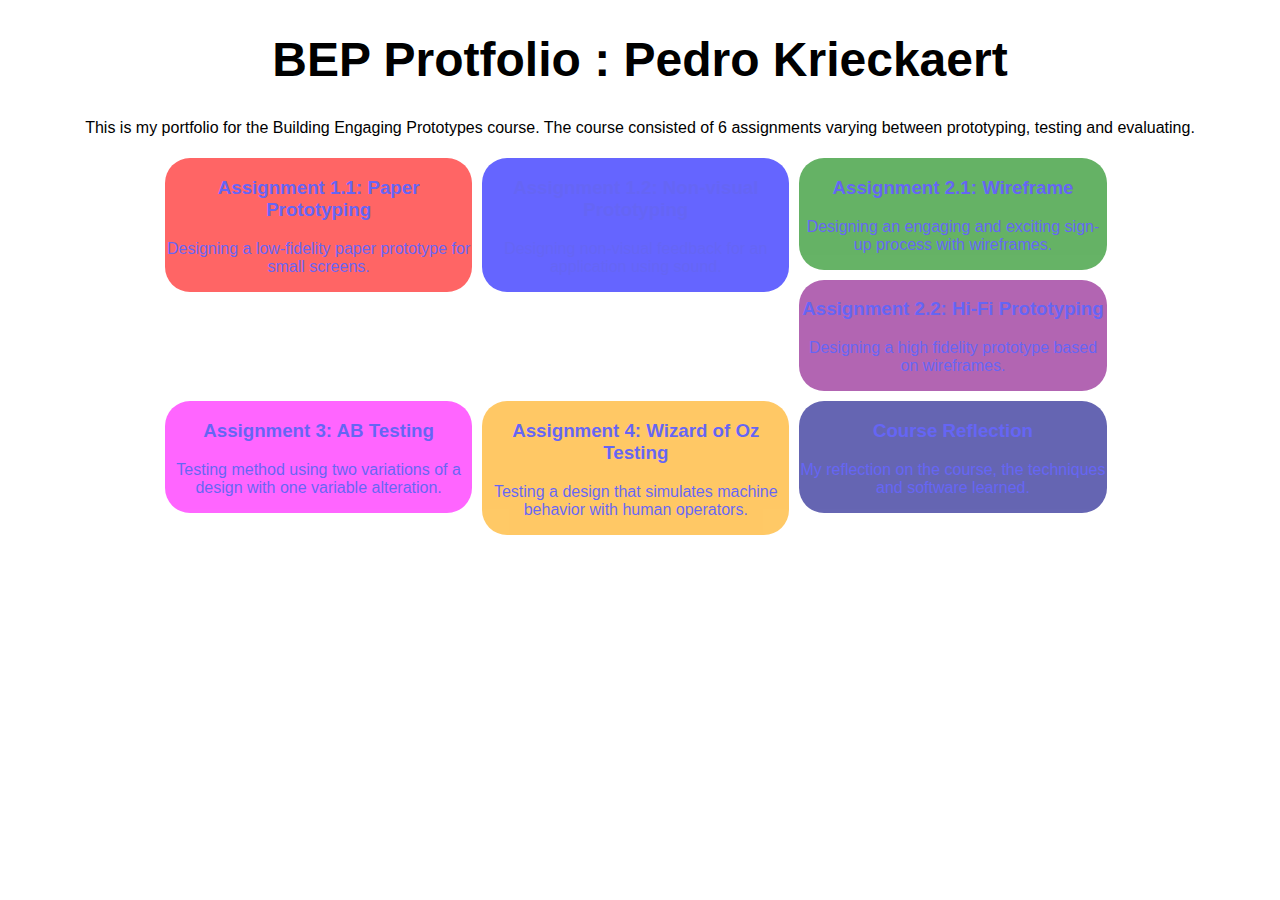
<file: index.html>
<!DOCTYPE html>
<html lang="en">
<head>
    <meta charset="UTF-8">
    <meta name="viewport" content="width=device-width, initial-scale=1.0">
    <link rel="stylesheet" type = "text/css" href = "CSS/styles.css">
    <title>BEP Portfolio : Pedro Krieckaert</title>
</head>
<body>
    <h1 class = "title">BEP Protfolio : Pedro Krieckaert</h1>
    <p class = "subtitle">This is my portfolio for the Building Engaging Prototypes course. The course consisted of 6 assignments varying between prototyping, testing and evaluating.</p>

    <ul class = "portfolioList">
        <a href="HTML/assignment_1_1.html" target="blank"><li style="background-color: red;">
            <h3>Assignment 1.1: Paper Prototyping</h3>
            <p>Designing a low-fidelity paper prototype for small screens.</p>
        </li></a>
        <a href="HTML/assignment_1_2.html"><li style="background-color: blue;">
            <h3>Assignment 1.2: Non-visual Prototyping</h3>
            <p>Designing non-visual feedback for an application using sound.</p>
        </li></a>
        <a href="HTML/assignment_2_1.html"><li style="background-color: green;">
            <h3>Assignment 2.1: Wireframe</h3>
            <p>Designing an engaging and exciting sign-up process with wireframes.</p>
        </li></a>
        <a href="HTML/assignment_2_2.html"><li style="background-color: purple;">
            <h3>Assignment 2.2: Hi-Fi Prototyping</h3>
            <p>Designing a high fidelity prototype based on wireframes.</p>
        </li></a>
        <a href="HTML/assignment_3.html"><li style="background-color: magenta;">
            <h3>Assignment 3: AB Testing</h3>
            <p>Testing method using two variations of a design with one variable alteration.</p>
        </li></a>
        <a href="HTML/assignment_4.html"><li style="background-color: orange;">
            <h3>Assignment 4: Wizard of Oz Testing</h3>
            <p>Testing a design that simulates machine behavior with human operators.</p>
        </li></a>
        </li></a>
        <a href="HTML/reflection.html"><li style="background-color: navy;">
            <h3>Course Reflection</h3>
            <p>My reflection on the course, the techniques and software learned.</p>
        </li></a>
    </ul>

</body>
</html>
</file>
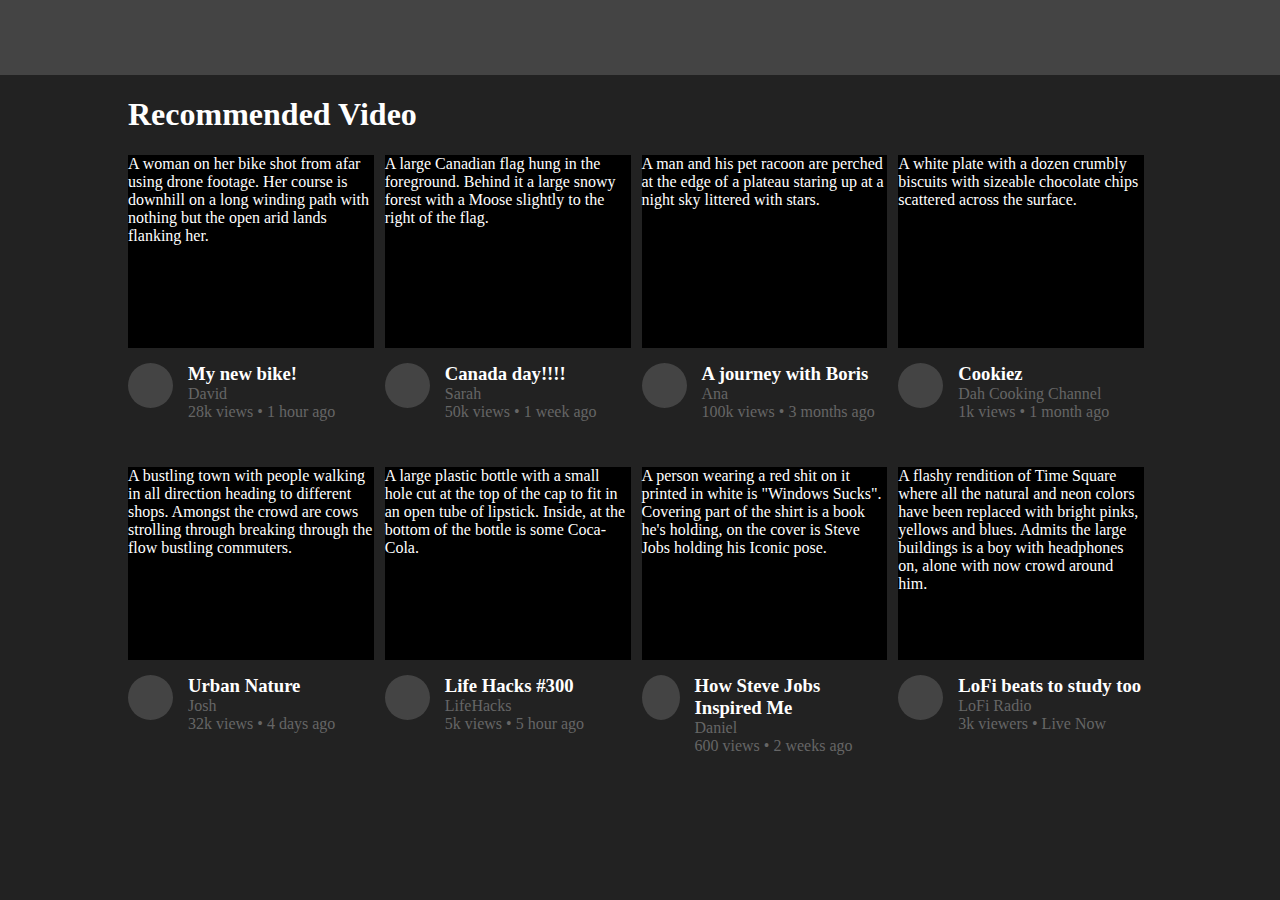
<file: Assignment 3 AB Testing/test_b.html>
<head>
    <title>AB Test: Variant B</title>
    <link rel = "stylesheet" type = "text/css" href = "css/style.css"> 
</head>

<body>
    <nav></nav>
    <section>
        <h1>Recommended Video</h1>
        <div class = "tile image">
            <div class = "img">A woman on her bike shot from afar using drone footage. Her course is downhill on a long winding path with nothing but the open arid lands flanking her. </div>
            <div class = "container">
                <div class = "logo"></div>
                <ul>
                    <li><h3 class = "title">My new bike!</h3></li>
                    <li><span class = "subText">David</span></li>
                    <li><span class = subText>28k views &bull; 1 hour ago</span></li>
                </ul>
            </div>
        </div>

        <div class = "tile image">
            <div class = "img">A large Canadian flag hung in the foreground. Behind it a large snowy forest with a Moose slightly to the right of the flag.</div>
            <div class = "container">
                <div class = "logo"></div>
                <ul>
                    <li><h3 class = "title">Canada day!!!!</h3></li>
                    <li><span class = "subText">Sarah</span></li>
                    <li><span class = subText>50k views &bull; 1 week ago</span></li>
                </ul>
            </div>
        </div>

        <div class = "tile image">
            <div class = "img">A man and his pet racoon are perched at the edge of a plateau staring up at a night sky littered with stars.</div>
            <div class = "container">
                <div class = "logo"></div>
                <ul>
                    <li><h3 class = "title">A journey with Boris</h3></li>
                    <li><span class = "subText">Ana</span></li>
                    <li><span class = subText>100k views &bull; 3 months ago</span></li>
                </ul>
            </div>
        </div>

        <div class = "tile image">
            <div class = "img">A white plate with a dozen crumbly biscuits with sizeable chocolate chips scattered across the surface.</div>
            <div class = "container">
                <div class = "logo"></div>
                <ul>
                    <li><h3 class = "title">Cookiez</h3></li>
                    <li><span class = "subText">Dah Cooking Channel</span></li>
                    <li><span class = subText>1k views &bull; 1 month ago</span></li>
                </ul>
            </div>
        </div>

        <div class = "tile image">
            <div class = "img">A bustling town with people walking in all direction heading to different shops. Amongst the crowd are cows strolling through breaking through the flow bustling commuters.</div>
            <div class = "container">
                <div class = "logo"></div>
                <ul>
                    <li><h3 class = "title">Urban Nature</h3></li>
                    <li><span class = "subText">Josh</span></li>
                    <li><span class = subText>32k views &bull; 4 days ago</span></li>
                </ul>
            </div>
        </div>

        <div class = "tile image">
            <div class = "img">A large plastic bottle with a small hole cut at the top of the cap to fit in an open tube of lipstick. Inside, at the bottom of the bottle is some Coca-Cola.</div>
            <div class = "container">
                <div class = "logo"></div>
                <ul>
                    <li><h3 class = "title">Life Hacks #300</h3></li>
                    <li><span class = "subText">LifeHacks</span></li>
                    <li><span class = subText>5k views &bull; 5 hour ago</span></li>
                </ul>
            </div>
        </div>

        <div class = "tile image">
            <div class = "img">A person wearing a red shit on it printed in white is "Windows Sucks". Covering part of the shirt is a book he's holding, on the cover is Steve Jobs holding his Iconic pose.</div>
            <div class = "container">
                <div class = "logo"></div>
                <ul>
                    <li><h3 class = "title">How Steve Jobs Inspired Me</h3></li>
                    <li><span class = "subText">Daniel</span></li>
                    <li><span class = subText>600 views &bull; 2 weeks ago</span></li>
                </ul>
            </div>
        </div>

        <div class = "tile image">
            <div class = "img">A flashy rendition of Time Square where all the natural and neon colors have been replaced with bright pinks, yellows and blues. Admits the large buildings is a boy with headphones on, alone with now crowd around him.</div>
            <div class = "container">
                <div class = "logo"></div>
                <ul>
                    <li><h3 class = "title">LoFi beats to study too</h3></li>
                    <li><span class = "subText">LoFi Radio</span></li>
                    <li><span class = subText>3k viewers &bull; Live Now</span></li>
                </ul>
            </div>
        </div>
    </section>
</body>
</file>
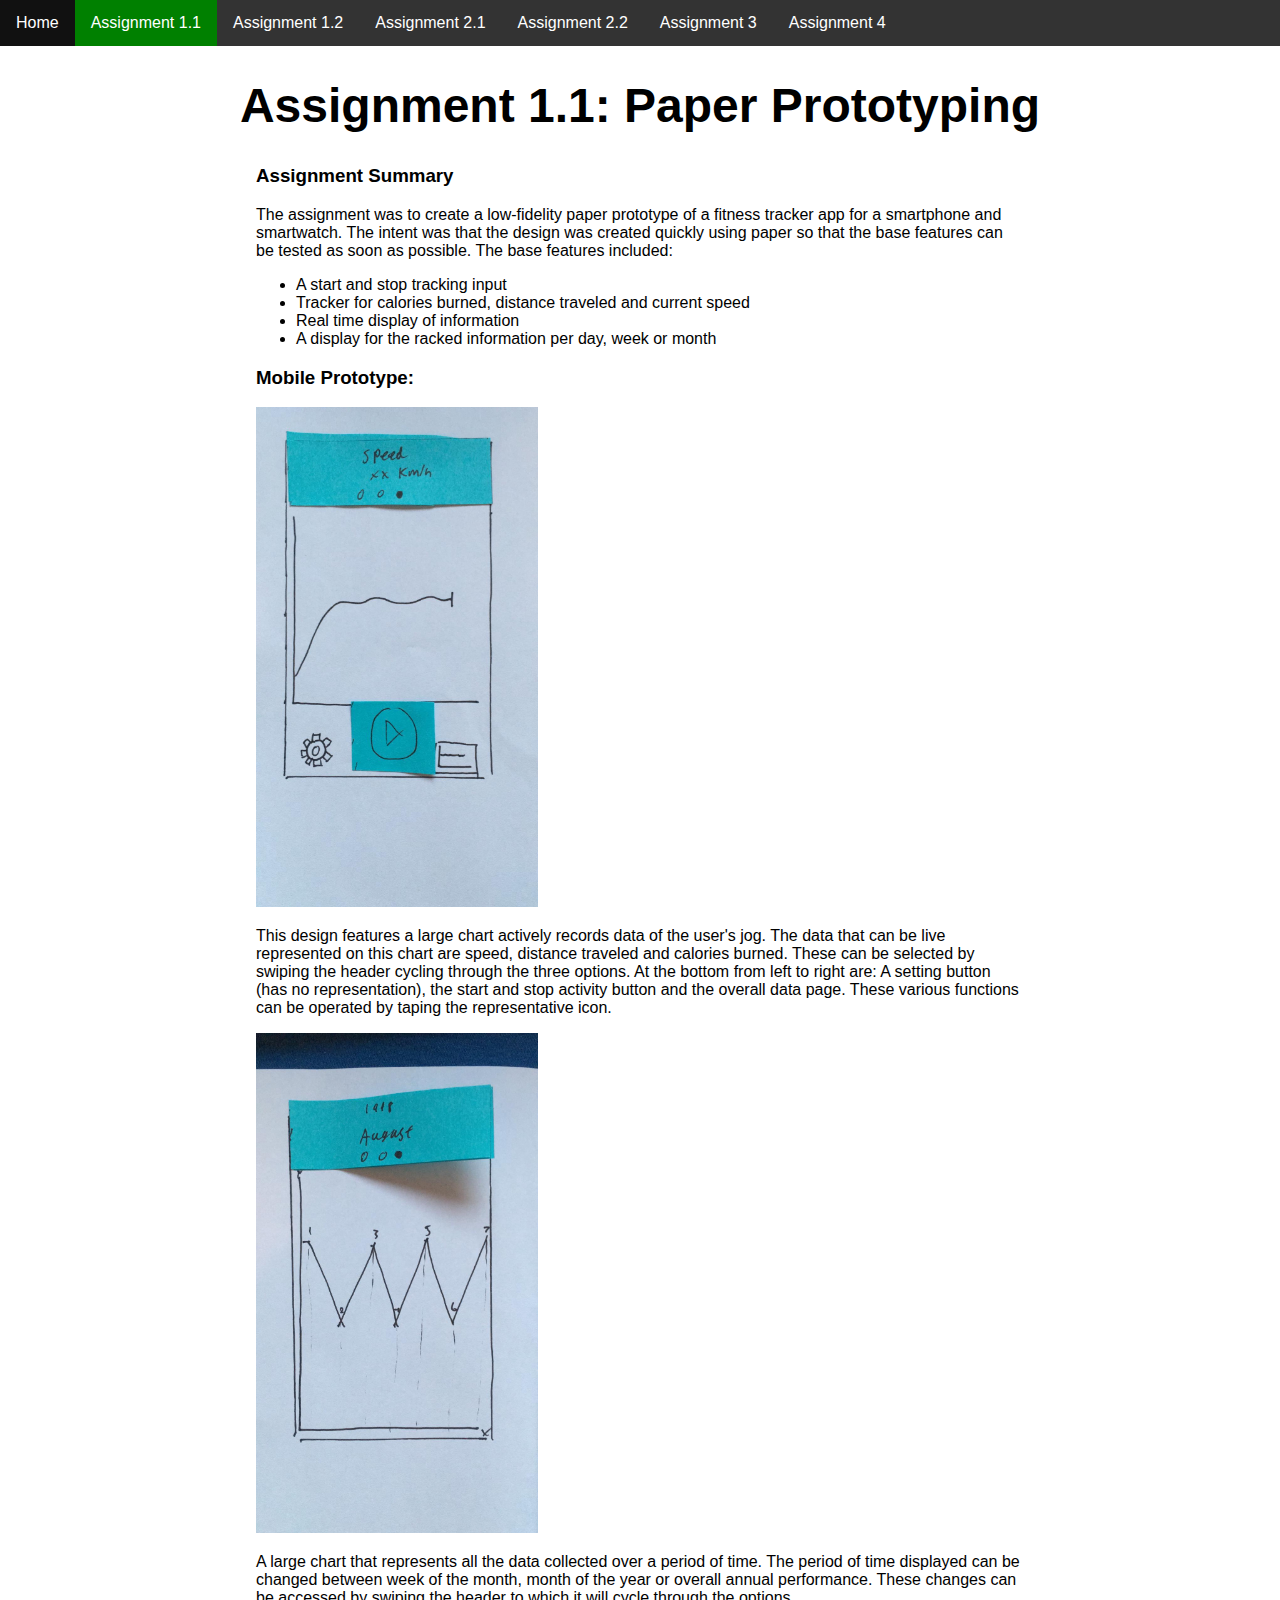
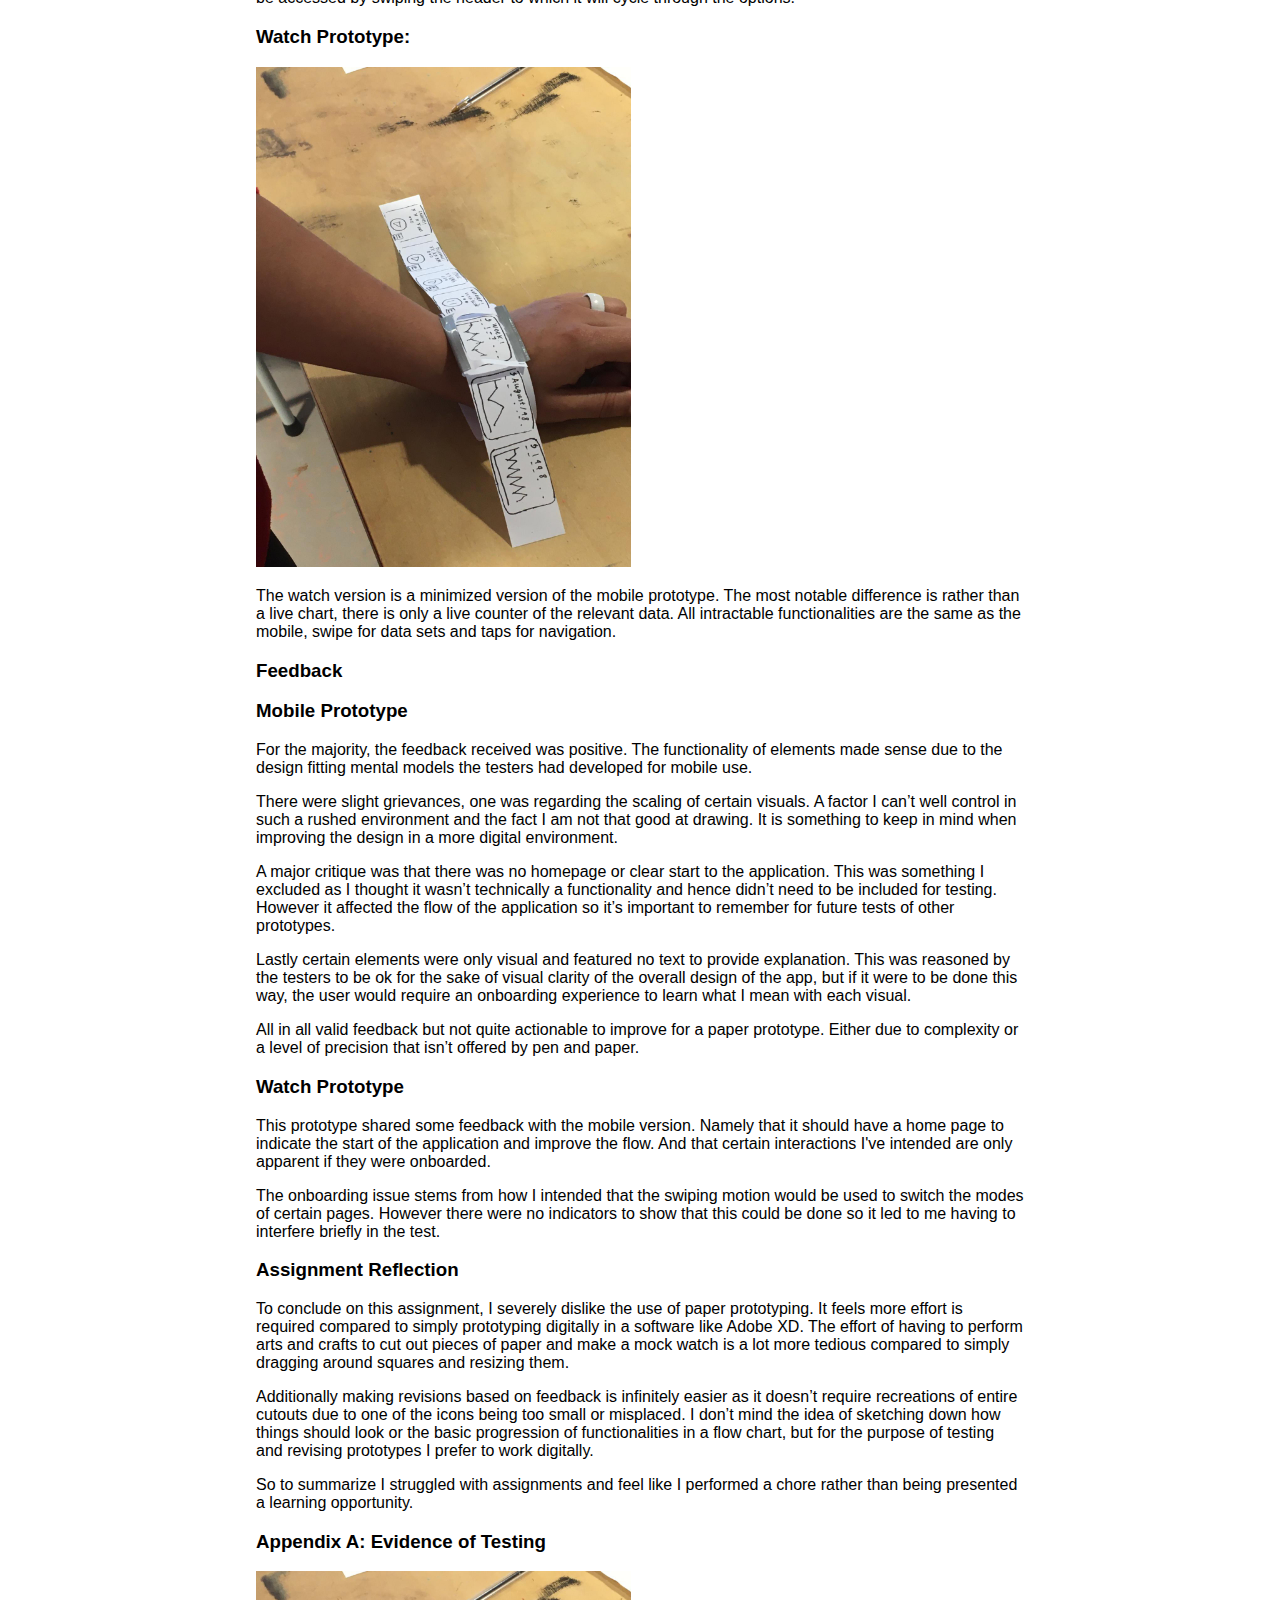
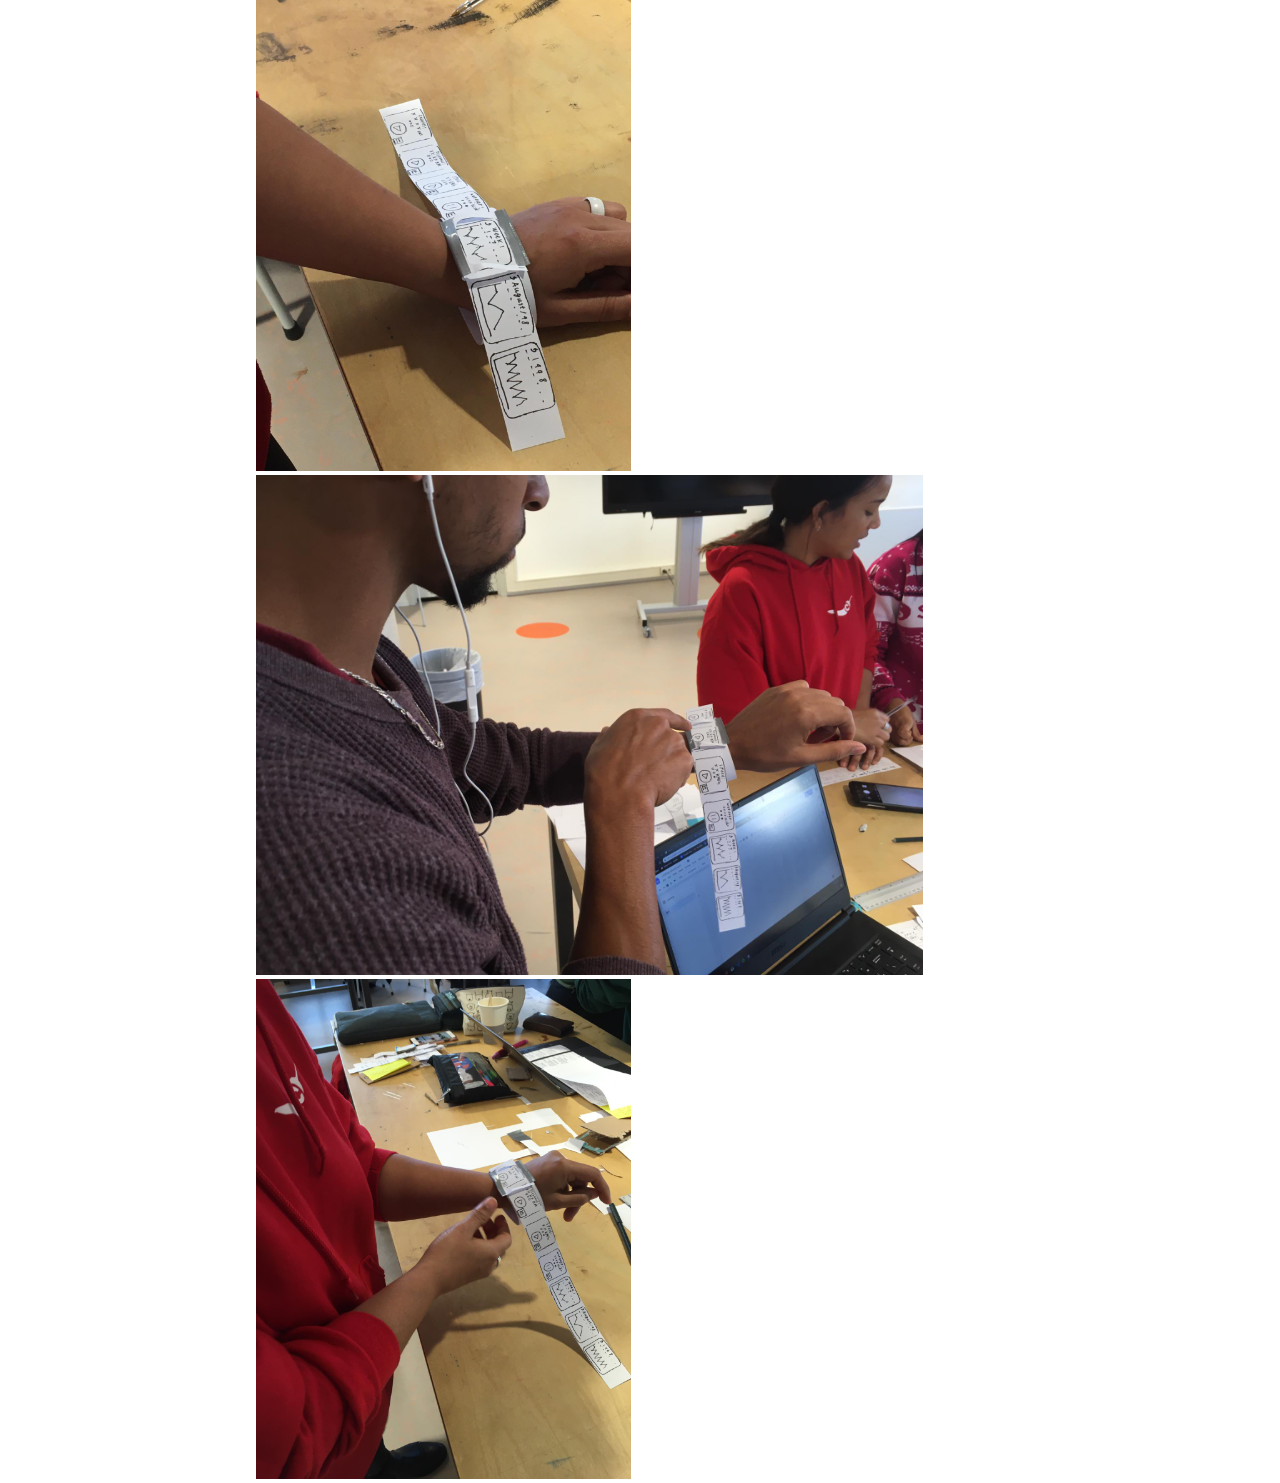
<file: HTML/assignment_1_1.html>
<!DOCTYPE html>
<html lang="en">
<head>
    <meta charset="UTF-8">
    <meta name="viewport" content="width=device-width, initial-scale=1.0">
    <link rel="stylesheet" type = "text/css" href = "../CSS/styles.css">
    <title>BEP Portfolio: Paper Prototyping</title>
</head>
<body>
    <nav>
        <ul>
            <li><a href="../index.html">Home</a></li>
            <li><a class = "active">Assignment 1.1</a></li>
            <li><a href = "assignment_1_2.html">Assignment 1.2</a></li>
            <li><a href = "assignment_2_1.html">Assignment 2.1</a></li>
            <li><a href = "assignment_2_2.html">Assignment 2.2</a></li>
            <li><a href = "assignment_3.html">Assignment 3</a></li>
            <li><a href = "assignment_4.html">Assignment 4</a></li>
        </ul>
    </nav>
    <h1 class = "title">Assignment 1.1: Paper Prototyping</h1>

    <section class = "content">
        <h3>Assignment Summary</h3>
        <p>
            The assignment was to create a low-fidelity paper prototype of a fitness tracker app for a smartphone and smartwatch. 
            The intent was that the design was created quickly using paper so that the base features can be tested as soon as possible. 
            The base features included:
        </p>
        <ul>
            <li>A start and stop tracking input</li>
            <li>Tracker for calories burned, distance traveled and current speed</li>
            <li>Real time display of information</li>
            <li>A display for the racked information per day, week or month</li>
        </ul>
        

        <h3>Mobile Prototype:</h3>
        <img src ="../Assignment 1 Paper Proto/Mobile_1.jpeg">
        <p>
            This design features a large chart actively records data of the user's jog. 
            The data that can be live represented on this chart are speed, distance traveled and calories burned.
            These can be selected by swiping the header cycling through the three options.
            At the bottom from left to right are: A setting button (has no representation), the start and stop activity button and the overall data page.
            These various functions can be operated by taping the representative icon.
        </p>
        <img src = "../Assignment 1 Paper Proto/Mobile_2.jpeg">
        <p>
            A large chart that represents all the data collected over a period of time.
            The period of time displayed can be changed between week of the month, month of the year or overall annual performance.
            These changes can be accessed by swiping the header to which it will cycle through the options.
        </p>
        <h3>Watch Prototype:</h3>
        <img src="../Assignment 1 Paper Proto/Watch_1.jpeg">
        <p>
            The watch version is a minimized version of the mobile prototype.
            The most notable difference is rather than a live chart, there is only a live counter of the relevant data.
            All intractable functionalities are the same as the mobile, swipe for data sets and taps for navigation.
        </p>

        <h3>Feedback</h3>
        
        <h3>Mobile Prototype</h3>
        <p>For the majority, the feedback received was positive. The functionality of elements made sense due to the design fitting mental models the testers had developed for mobile use.</p>
        <p>There were slight grievances, one was regarding the scaling of certain visuals. A factor I can’t well control in such a rushed environment and the fact I am not that good at drawing. It is something to keep in mind when improving the design in a more digital environment.</p>
        <p>A major critique was that there was no homepage or clear start to the application. This was something I excluded as I thought it wasn’t technically a functionality and hence didn’t need to be included for testing. However it affected the flow of the application so it’s important to remember for future tests of other prototypes.</p>
        <p>Lastly certain elements were only visual and featured no text to provide explanation. This was reasoned by the testers to be ok for the sake of visual clarity of the overall design of the app, but if it were to be done this way, the user would require an onboarding experience to learn what I mean with each visual.</p>
        <p>All in all valid feedback but not quite actionable to improve for a paper prototype. Either due to complexity or a level of precision that isn’t offered by pen and paper.</p>

        <h3>Watch Prototype</h3>
        <p>This prototype shared some feedback with the mobile version. Namely that it should have a home page to indicate the start of the application and improve the flow. And that certain interactions I've intended are only apparent if they were onboarded.</p>
        <p>The onboarding issue stems from how I intended that the swiping motion would be used to switch the modes of certain pages. However there were no indicators to show that this could be done so it led to me having to interfere briefly in the test.</p>

        <h3>Assignment Reflection</h3>
        <p>To conclude on this assignment, I severely dislike the use of paper prototyping. It feels more effort is required compared to simply prototyping digitally in a software like Adobe XD. The effort of having to perform arts and crafts to cut out pieces of paper and make a mock watch is a lot more tedious compared to simply dragging around squares and resizing them.</p>
        <p>Additionally making revisions based on feedback is infinitely easier as it doesn’t require recreations of entire cutouts due to one of the icons being too small or misplaced. I don’t mind the idea of sketching down how things should look or the basic progression of functionalities in a flow chart, but for the purpose of testing and revising prototypes I prefer to work digitally.</p>
        <p>So to summarize I struggled with assignments and feel like I performed a chore rather than being presented a learning opportunity.</p>

        <h3>Appendix A: Evidence of Testing</h3>
        <img src = "../Assignment 1 Paper Proto/Watch_1.jpeg">
        <img src = "../Assignment 1 Paper Proto/Watch_2.jpeg">
        <img src = "../Assignment 1 Paper Proto/Watch_3.jpeg">
    </section>
    
</body>
</html>
</file>
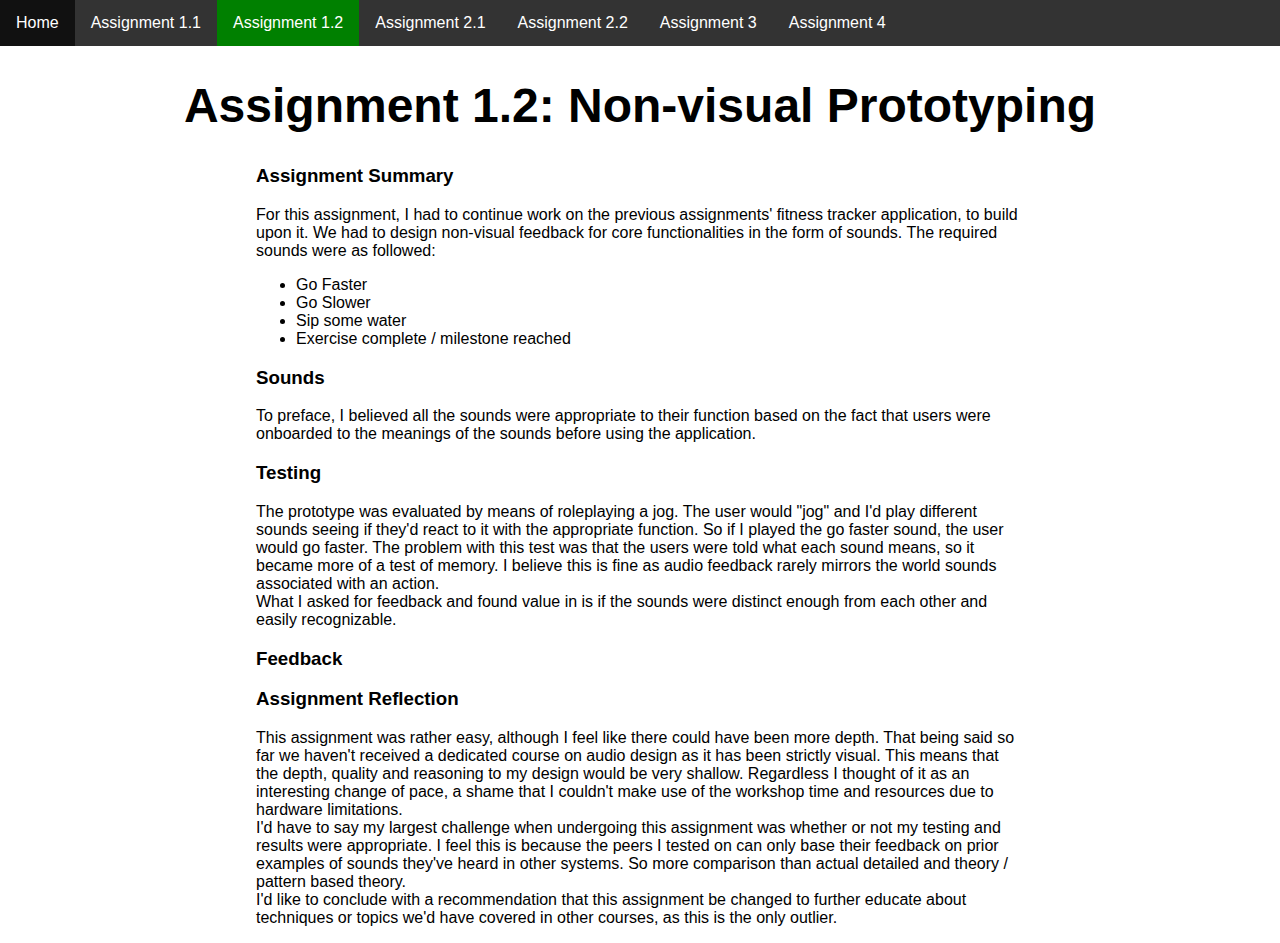
<file: HTML/assignment_1_2.html>
<!DOCTYPE html>
<html lang="en">
<head>
    <meta charset="UTF-8">
    <meta name="viewport" content="width=device-width, initial-scale=1.0">
    <link rel="stylesheet" type = "text/css" href = "../CSS/styles.css">
    <title>BEP Portfolio: Non-visual Prototype</title>
</head>
<body>
    <nav>
        <ul>
            <li><a href="../index.html">Home</a></li>
            <li><a href = "assignment_1_1.html">Assignment 1.1</a></li>
            <li><a class = "active">Assignment 1.2</a></li>
            <li><a href = "assignment_2_1.html">Assignment 2.1</a></li>
            <li><a href = "assignment_2_2.html">Assignment 2.2</a></li>
            <li><a href = "assignment_3.html">Assignment 3</a></li>
            <li><a href = "assignment_4.html">Assignment 4</a></li>
        </ul>
    </nav>
    <h1 class = "title">Assignment 1.2: Non-visual Prototyping</h1>

    <section class = "content">
        <h3>Assignment Summary</h3>
        <p>
            For this assignment, I had to continue work on the previous assignments' fitness tracker application, to build upon it.
            We had to design non-visual feedback for core functionalities in the form of sounds.
            The required sounds were as followed:
        </p>
        <ul>
            <li>Go Faster</li>
            <li>Go Slower</li>
            <li>Sip some water</li>
            <li>Exercise complete / milestone reached</li>
        </ul>
        
        <h3>Sounds</h3>
        <p>To preface, I believed all the sounds were appropriate to their function based on the fact that users were onboarded to the meanings of the sounds before using the application.</p>
        
        <h3>Testing</h3>
        <p>
            The prototype was evaluated by means of roleplaying a jog. The user would "jog" and I'd play different sounds seeing if they'd react to it with the appropriate function.
            So if I played the go faster sound, the user would go faster. The problem with this test was that the users were told what each sound means, so it became more of a test of memory.
            I believe this is fine as audio feedback rarely mirrors the world sounds associated with an action.
            <br>
            What I asked for feedback and found value in is if the sounds were distinct enough from each other and easily recognizable.
        </p>

        <h3>Feedback</h3>
        <p></p>

        <h3>Assignment Reflection</h3>
        <p>
            This assignment was rather easy, although I feel like there could have been more depth.
            That being said so far we haven't received a dedicated course on audio design as it has been strictly visual.
            This means that the depth, quality and reasoning to my design would be very shallow.
            Regardless I thought of it as an interesting change of pace, a shame that I couldn't make use of the workshop time and resources due to hardware limitations.
            <br>
            I'd have to say my largest challenge when undergoing this assignment was whether or not my testing and results were appropriate.
            I feel this is because the peers I tested on can only base their feedback on prior examples of sounds they've heard in other systems.
            So more comparison than actual detailed and theory / pattern based theory.
            <br>
            I'd like to conclude with a recommendation that this assignment be changed to further educate about techniques or topics we'd have covered in other courses, as this is the only outlier.
        </p>
    </section>
    
</body>
</html>
</file>
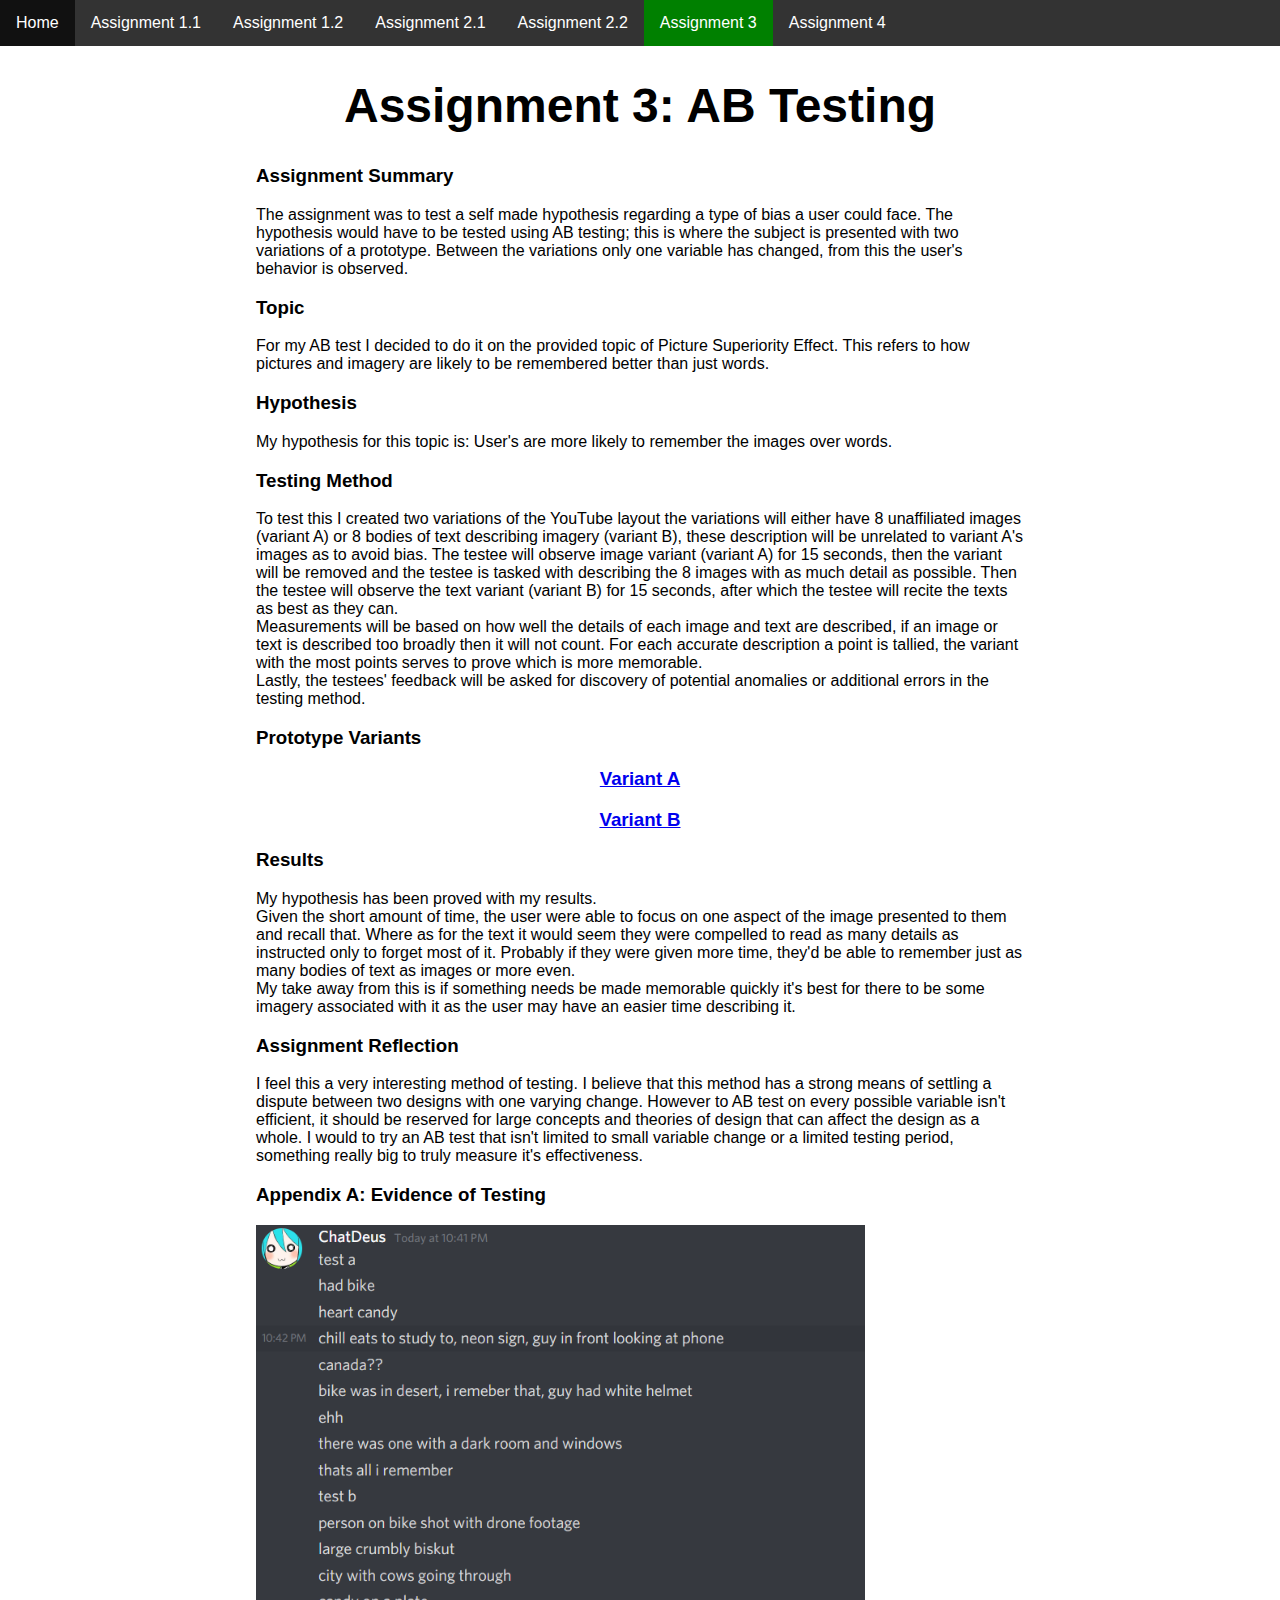
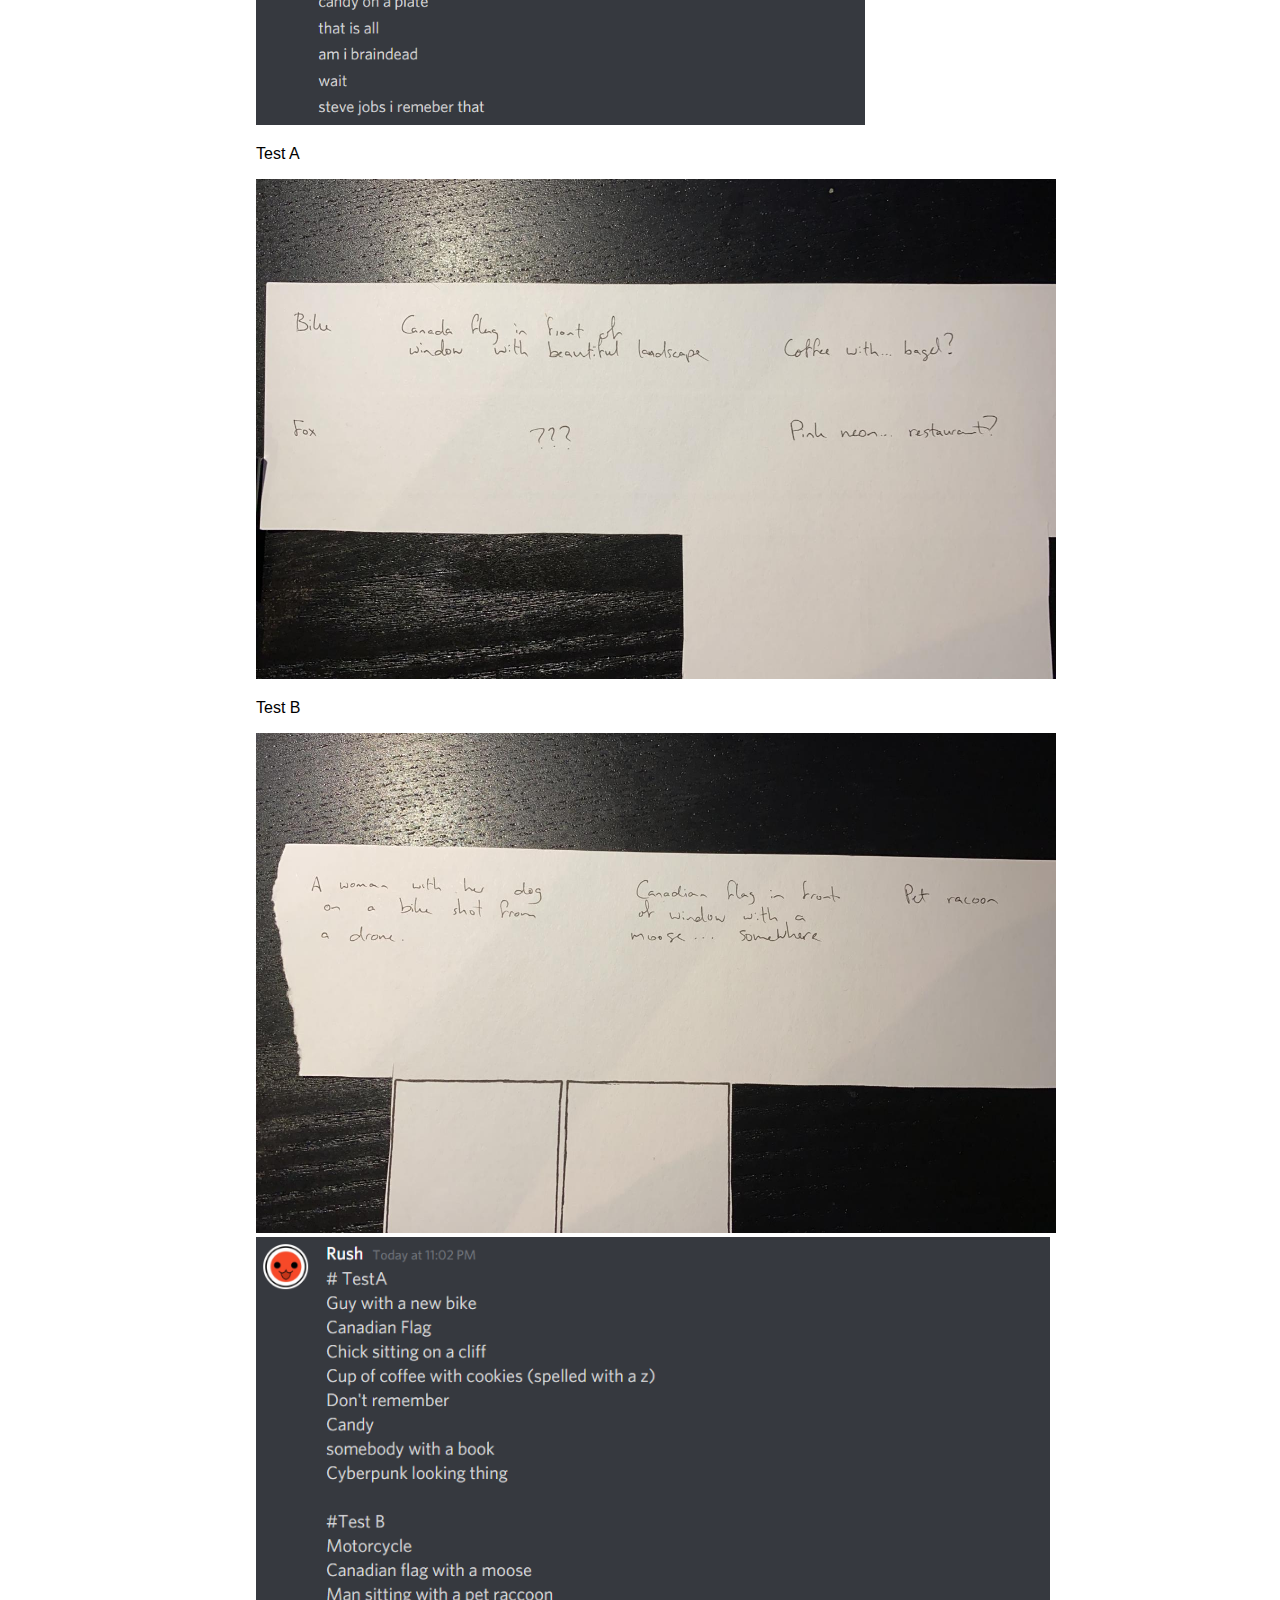
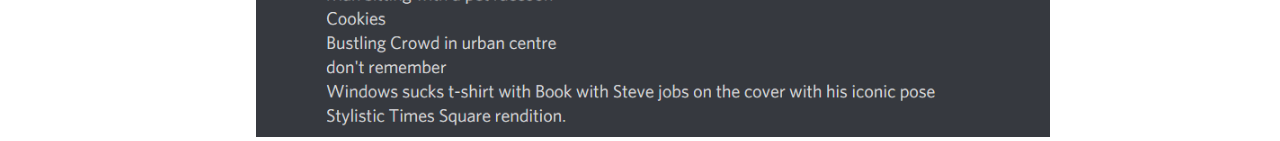
<file: HTML/assignment_3.html>
<!DOCTYPE html>
<html lang="en">
<head>
    <meta charset="UTF-8">
    <meta name="viewport" content="width=device-width, initial-scale=1.0">
    <link rel="stylesheet" type = "text/css" href = "../CSS/styles.css">
    <title>BEP Portfolio: AB Testing</title>
</head>
<body>
    <nav>
        <ul>
            <li><a href="../index.html">Home</a></li>
            <li><a href = "assignment_1_1.html">Assignment 1.1</a></li>
            <li><a href = "assignment_1_2.html">Assignment 1.2</a></li>
            <li><a href = "assignment_2_1.html">Assignment 2.1</a></li>
            <li><a href = "assignment_2_2.html">Assignment 2.2</a></li>
            <li><a class = "active">Assignment 3</a></li>
            <li><a href = "assignment_4.html">Assignment 4</a></li>
        </ul>
    </nav>
    <h1 class = "title">Assignment 3: AB Testing</h1>

    <section class = "content">
        <h3>Assignment Summary</h3>
        <p>
            The assignment was to test a self made hypothesis regarding a type of bias a user could face.
            The hypothesis would have to be tested using AB testing; this is where the subject is presented with two variations of a prototype.
            Between the variations only one variable has changed, from this the user's behavior is observed.
        </p>
        
        <h3>Topic</h3>
        <p>
            For my AB test I decided to do it on the provided topic of Picture Superiority Effect.
            This refers to how pictures and imagery are likely to be remembered better than just words.
        </p>

        <h3>Hypothesis</h3>
        <p>
            My hypothesis for this topic is: User's are more likely to remember the images over words.
        </p>

        <h3>Testing Method</h3>
        <p>
            To test this I created two variations of the YouTube layout the variations will either have 8 unaffiliated images (variant A) or 8 bodies of text describing imagery (variant B), these description will be unrelated to variant A's images as to avoid bias.
            The testee will observe image variant (variant A) for 15 seconds, then the variant will be removed and the testee is tasked with describing the 8 images with as much detail as possible.
            Then the testee will observe the text variant (variant B) for 15 seconds, after which the testee will recite the texts as best as they can.
            <br>
            Measurements will be based on how well the details of each image and text are described, if an image or text is described too broadly then it will not count.
            For each accurate description a point is tallied, the variant with the most points serves to prove which is more memorable.
            <br>
            Lastly, the testees' feedback will be asked for discovery of potential anomalies or additional errors in the testing method.
        </p>

        <h3>Prototype Variants</h3>
        <h3 style = "text-align: center;"><a href = "../Assignment 3 AB Testing/test_a.html" target="_blank">Variant A</a></h3>
        <h3 style = "text-align: center;"><a href="../Assignment 3 AB Testing/test_b.html" target="_blank">Variant B</a></h3>

        <h3>Results</h3>
        <p>
            My hypothesis has been proved with my results.
            <br>
            Given the short amount of time, the user were able to focus on one aspect of the image presented to them and recall that.
            Where as for the text it would seem they were compelled to read as many details as instructed only to forget most of it.
            Probably if they were given more time, they'd be able to remember just as many bodies of text as images or more even.
            <br>
            My take away from this is if something needs be made memorable quickly it's best for there to be some imagery associated with it as the user may have an easier time describing it.
        </p>

        <h3>Assignment Reflection</h3>
        <p>
            I feel this a very interesting method of testing.
            I believe that this method has a strong means of settling a dispute between two designs with one varying change.
            However to AB test on every possible variable isn't efficient, it should be reserved for large concepts and theories of design that can affect the design as a whole.
            I would to try an AB test that isn't limited to small variable change or a limited testing period, something really big to truly measure it's effectiveness.
        </p>

        <h3>Appendix A: Evidence of Testing</h3>
        <img src = "../Assignment 3 AB Testing/results/test_1.PNG">
        <p>Test A</p>
        <img src  = "../Assignment 3 AB Testing/results/test_2 (1).jpeg">
        <p>Test B</p>
        <img src = "../Assignment 3 AB Testing/results/test_2 (2).jpeg">
        <img src = "../Assignment 3 AB Testing/results/test_3.PNG">
    </section>
    
</body>
</html>
</file>
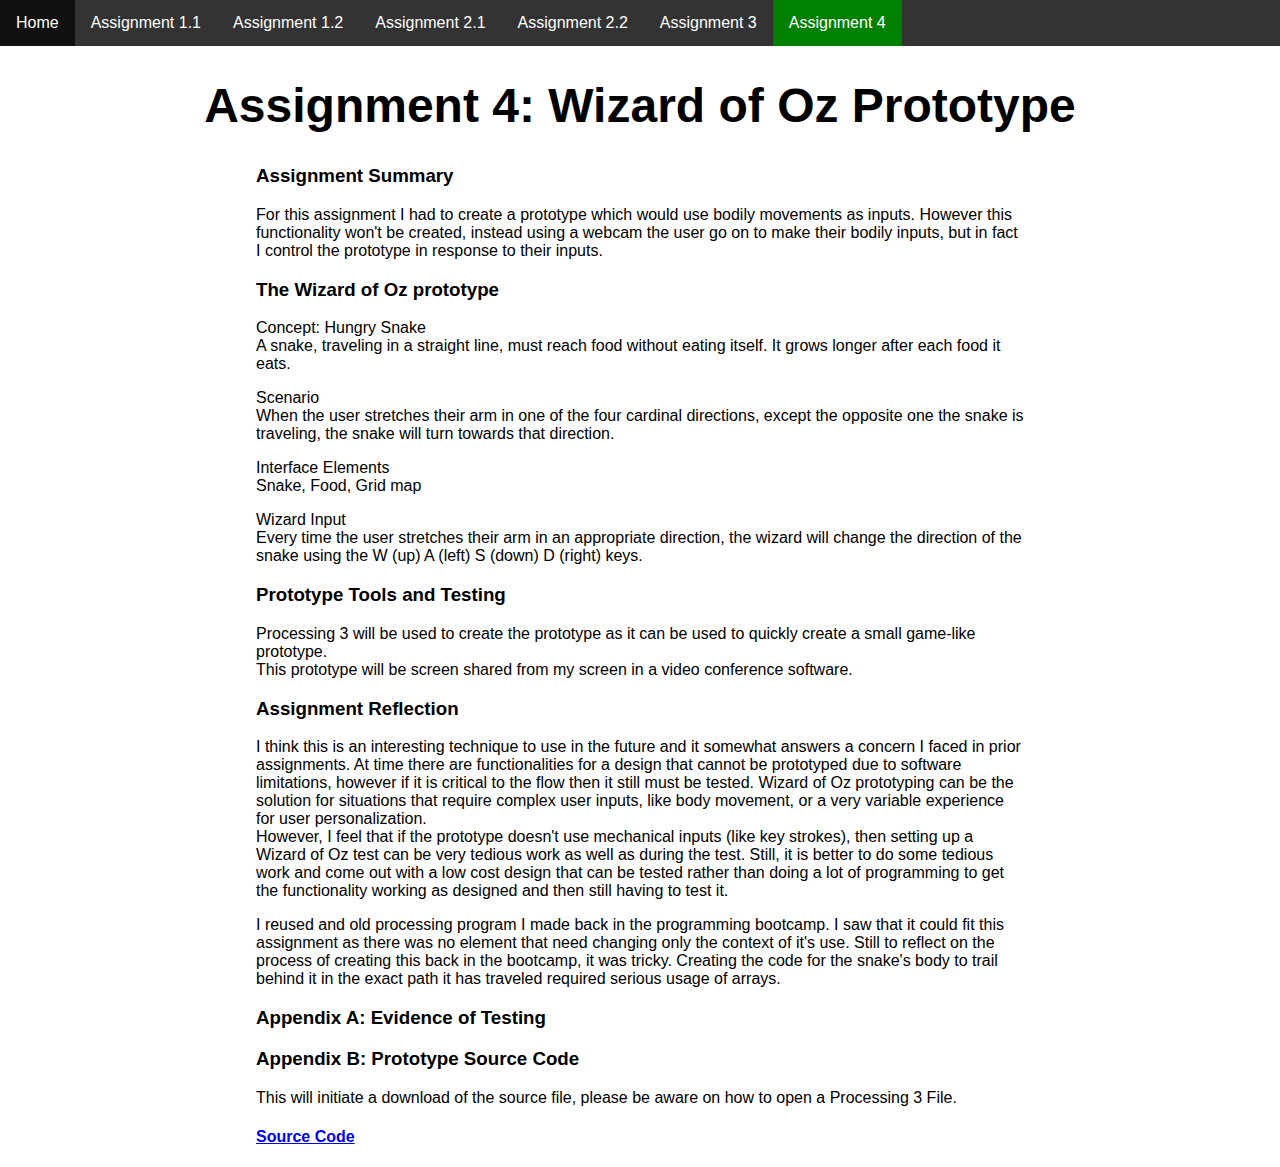
<file: HTML/assignment_4.html>
<!DOCTYPE html>
<html lang="en">
<head>
    <meta charset="UTF-8">
    <meta name="viewport" content="width=device-width, initial-scale=1.0">
    <link rel="stylesheet" type = "text/css" href = "../CSS/styles.css">
    <title>BEP Portfolio: Wizard of Oz Prototype</title>
</head>
<body>
    <nav>
        <ul>
            <li><a href="../index.html">Home</a></li>
            <li><a href = "assignment_1_1.html">Assignment 1.1</a></li>
            <li><a href = "assignment_1_2.html">Assignment 1.2</a></li>
            <li><a href = "assignment_2_1.html">Assignment 2.1</a></li>
            <li><a href = "assignment_2_2.html">Assignment 2.2</a></li>
            <li><a href = "assignment_3.html">Assignment 3</a></li>
            <li><a class = "active">Assignment 4</a></li>
        </ul>
    </nav>
    <h1 class = "title">Assignment 4: Wizard of Oz Prototype</h1>

    <section class = "content">
        <h3>Assignment Summary</h3>
        <p>
            For this assignment I had to create a prototype which would use bodily movements as inputs.
            However this functionality won't be created, instead using a webcam the user go on to make their bodily inputs, but in fact I control the prototype in response to their inputs.
        </p>

        <h3>The Wizard of Oz prototype</h3>
        <p>
            Concept: Hungry Snake
            <br>
            A snake, traveling in a straight line, must reach food without eating itself.
            It grows longer after each food it eats.
        </p>
        <p>
            Scenario
            <br>
            When the user stretches their arm in one of the four cardinal directions, except the opposite one the snake is traveling, the snake will turn towards that direction.
        </p>
        <p>
            Interface Elements
            <br>
            Snake, Food, Grid map
        </p>
        <p>
            Wizard Input
            <br>
            Every time the user stretches their arm in an appropriate direction, the wizard will change the direction of the snake using the W (up) A (left) S (down) D (right) keys.
        </p>

        <h3>Prototype Tools and Testing</h3>
        <p>
            Processing 3 will be used to create the prototype as it can be used to quickly create a small game-like prototype.
            <br>
            This prototype will be screen shared from my screen in a video conference software.
        </p>

        <h3>Assignment Reflection</h3>
        <p>
            I think this is an interesting technique to use in the future and it somewhat answers a concern I faced in prior assignments.
            At time there are functionalities for a design that cannot be prototyped due to software limitations, however if it is critical to the flow then it still must be tested.
            Wizard of Oz prototyping can be the solution for situations that require complex user inputs, like body movement, or a very variable experience for user personalization.
            <br>
            However, I feel that if the prototype doesn't use mechanical inputs (like key strokes), then setting up a Wizard of Oz test can be very tedious work as well as during the test.
            Still, it is better to do some tedious work and come out with a low cost design that can be tested rather than doing a lot of programming to get the functionality working as designed and then still having to test it.
        </p>
        <p>
            I reused and old processing program I made back in the programming bootcamp.
            I saw that it could fit this assignment as there was no element that need changing only the context of it's use.
            Still to reflect on the process of creating this back in the bootcamp, it was tricky.
            Creating the code for the snake's body to trail behind it in the exact path it has traveled required serious usage of arrays.
        </p>

        <h3>Appendix A: Evidence of Testing</h3>
        <h3>Appendix B: Prototype Source Code</h3>
        This will initiate a download of the source file, please be aware on how to open a Processing 3 File.
        <h4><a href = "../Assignment_2.zip" download>Source Code</a></h4>
    </section>
    
</body>
</html>
</file>
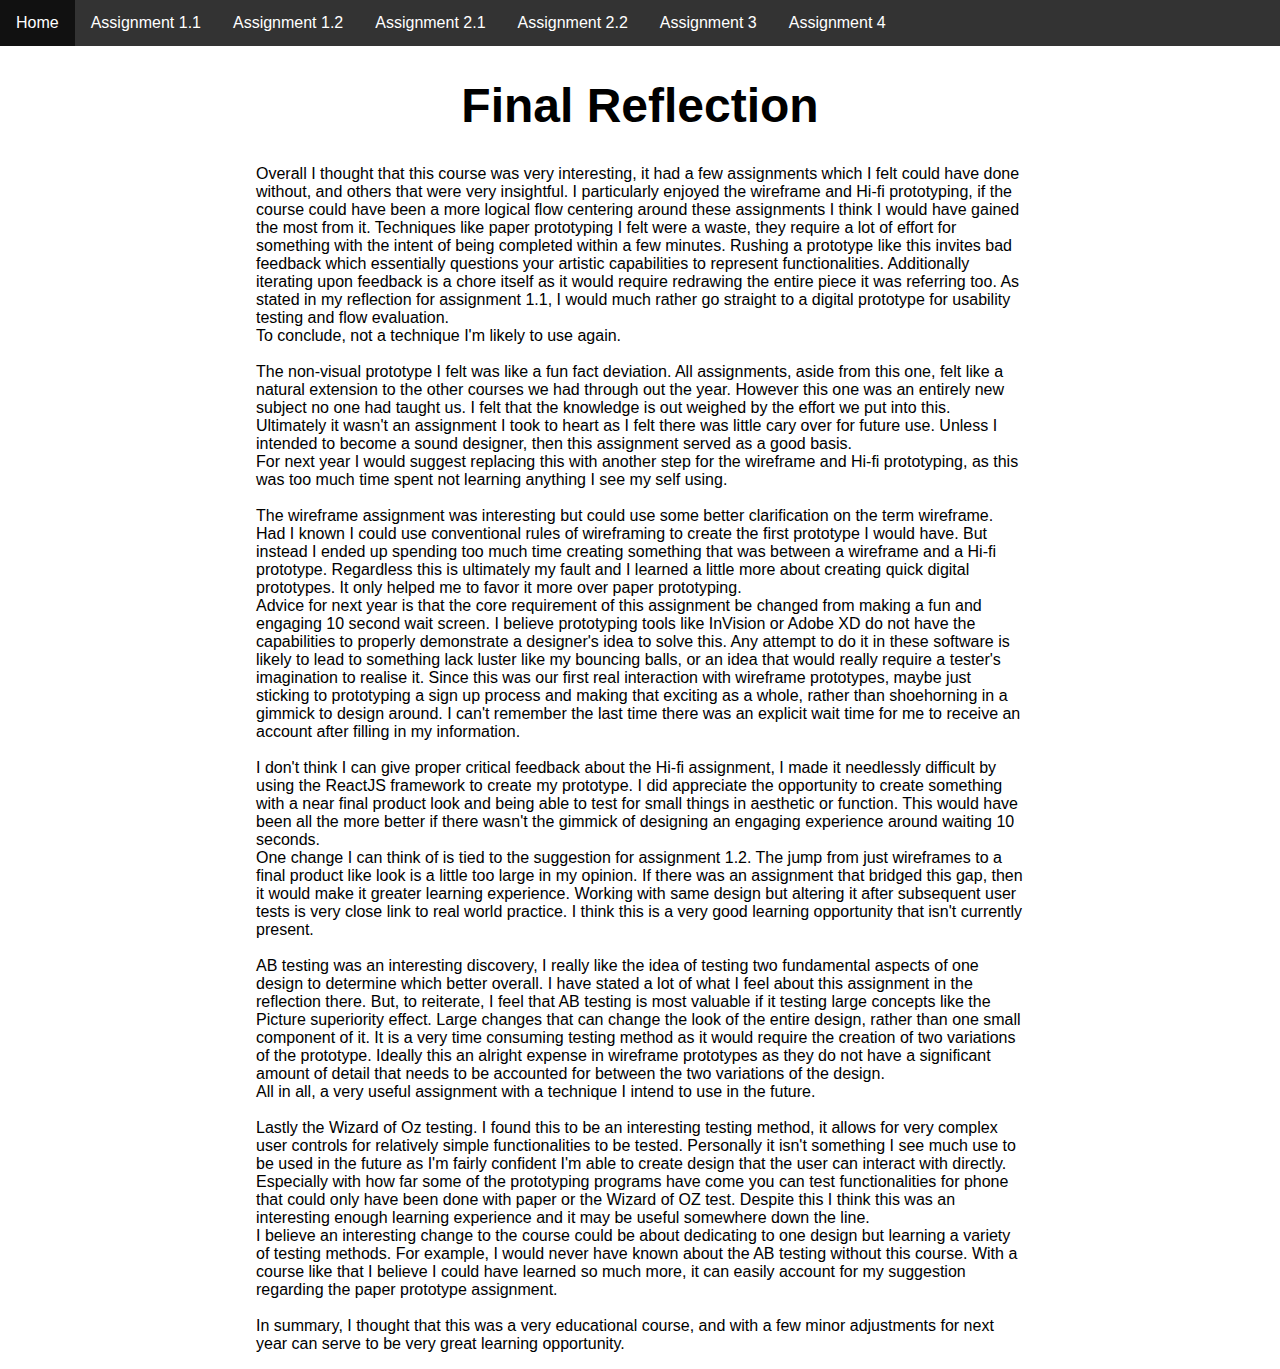
<file: HTML/reflection.html>
<!DOCTYPE html>
<html lang="en">
<head>
    <meta charset="UTF-8">
    <meta name="viewport" content="width=device-width, initial-scale=1.0">
    <link rel="stylesheet" type = "text/css" href = "../CSS/styles.css">
    <title>BEP Portfolio: Final Reflection</title>
</head>
<body>
    <nav>
        <ul>
            <li><a href="../index.html">Home</a></li>
            <li><a href = "assignment_1_1.html">Assignment 1.1</a></li>
            <li><a href = "assignment_1_2.html">Assignment 1.2</a></li>
            <li><a href = "assignment_2_1.html">Assignment 2.1</a></li>
            <li><a href = "assignment_2_2.html">Assignment 2.2</a></li>
            <li><a href = "assignment_3.html">Assignment 3</a></li>
            <li><a href = "assignment_4.html">Assignment 4</a></li>
        </ul>
    </nav>
    <h1 class = "title">Final Reflection</h1>

    <section class = "content">
        <p>
            Overall I thought that this course was very interesting, it had a few assignments which I felt could have done without, and others that were very insightful.
            I particularly enjoyed the wireframe and Hi-fi prototyping, if the course could have been a more logical flow centering around these assignments I think I would have gained the most from it.
            Techniques like paper prototyping I felt were a waste, they require a lot of effort for something with the intent of being completed within a few minutes.
            Rushing a prototype like this invites bad feedback which essentially questions your artistic capabilities to represent functionalities.
            Additionally iterating upon feedback is a chore itself as it would require redrawing the entire piece it was referring too.
            As stated in my reflection for assignment 1.1, I would much rather go straight to a digital prototype for usability testing and flow evaluation.
            <br>
            To conclude, not a technique I'm likely to use again.
            <br><br>
            The non-visual prototype I felt was like a fun fact deviation. All assignments, aside from this one, felt like a natural extension to the other courses we had through out the year.
            However this one was an entirely new subject no one had taught us. I felt that the knowledge is out weighed by the effort we put into this.
            Ultimately it wasn't an assignment I took to heart as I felt there was little cary over for future use. Unless I intended to become a sound designer, then this assignment served as a good basis.
            <br>
            For next year I would suggest replacing this with another step for the wireframe and Hi-fi prototyping, as this was too much time spent not learning anything I see my self using.
            <br><br>
            The wireframe assignment was interesting but could use some better clarification on the term wireframe.
            Had I known I could use conventional rules of wireframing to create the first prototype I would have.
            But instead I ended up spending too much time creating something that was between a wireframe and a Hi-fi prototype.
            Regardless this is ultimately my fault and I learned a little more about creating quick digital prototypes.
            It only helped me to favor it more over paper prototyping.
            <br>
            Advice for next year is that the core requirement of this assignment be changed from making a fun and engaging 10 second wait screen.
            I believe prototyping tools like InVision or Adobe XD do not have the capabilities to properly demonstrate a designer's idea to solve this.
            Any attempt to do it in these software is likely to lead to something lack luster like my bouncing balls, or an idea that would really require a tester's imagination to realise it.
            Since this was our first real interaction with wireframe prototypes, maybe just sticking to prototyping a sign up process and making that exciting as a whole, rather than shoehorning in a gimmick to design around.
            I can't remember the last time there was an explicit wait time for me to receive an account after filling in my information. 
            <br><br>
            I don't think I can give proper critical feedback about the Hi-fi assignment, I made it needlessly difficult by using the ReactJS framework to create my prototype.
            I did appreciate the opportunity to create something with a near final product look and being able to test for small things in aesthetic or function.
            This would have been all the more better if there wasn't the gimmick of designing an engaging experience around waiting 10 seconds.
            <br>
            One change I can think of is tied to the suggestion for assignment 1.2.
            The jump from just wireframes to a final product like look is a little too large in my opinion.
            If there was an assignment that bridged this gap, then it would make it greater learning experience.
            Working with same design but altering it after subsequent user tests is very close link to real world practice.
            I think this is a very good learning opportunity that isn't currently present.
            <br><br>
            AB testing was an interesting discovery, I really like the idea of testing two fundamental aspects of one design to determine which better overall.
            I have stated a lot of what I feel about this assignment in the reflection there.
            But, to reiterate, I feel that AB testing is most valuable if it testing large concepts like the Picture superiority effect.
            Large changes that can change the look of the entire design, rather than one small component of it.
            It is a very time consuming testing method as it would require the creation of two variations of the prototype.
            Ideally this an alright expense in wireframe prototypes as they do not have a significant amount of detail that needs to be accounted for between the two variations of the design.
            <br>
            All in all, a very useful assignment with a technique I intend to use in the future.
            <br><br>
            Lastly the Wizard of Oz testing.
            I found this to be an interesting testing method, it allows for very complex user controls for relatively simple functionalities to be tested.
            Personally it isn't something I see much use to be used in the future as I'm fairly confident I'm able to create design that the user can interact with directly.
            Especially with how far some of the prototyping programs have come you can test functionalities for phone that could only have been done with paper or the Wizard of OZ test.
            Despite this I think this was an interesting enough learning experience and it may be useful somewhere down the line.
            <br>
            I believe an interesting change to the course could be about dedicating to one design but learning a variety of testing methods.
            For example, I would never have known about the AB testing without this course.
            With a course like that I believe I could have learned so much more, it can easily account for my suggestion regarding the paper prototype assignment.
            <br><br>
            In summary, I thought that this was a very educational course, and with a few minor adjustments for next year can serve to be very great learning opportunity.
        </p>
    </section>
    
</body>
</html>
</file>
<file: CSS/styles.css>
body {
  margin: 0;
  font-family: Arial, Helvetica, sans-serif;
}

img {
  height: 500px;
  max-width: 800px;
}

.title {
  text-align: center;
  font-size: 48px;
}

.subtitle {
  text-align: center;
}

nav ul {
  list-style-type: none;
  margin: 0;
  padding: 0;
  overflow: hidden;
  background-color: #333;
}

nav li {
  float: left;
}

nav li a {
  display: block;
  color: white;
  text-align: center;
  padding: 14px 16px;
  text-decoration: none;
}

nav li a:hover:not(.active) {
  background-color: #111;
}

.active {
  background-color: green;
}

.portfolioList {
  margin: auto;
  padding: 0;
  width: 75%;
  list-style-type: none;
  text-align: center;
}

.portfolioList li {
  margin: 5px;
  width: 32%;
  border-radius: 25px;
  opacity: 0.6;
  float: left;
  -webkit-transition: ease-in-out 0.4s;
  transition: ease-in-out 0.4s;
}

.portfolioList li:hover {
  opacity: 1;
}

.portfolioList a {
  text-decoration: none;
}

.portfolioList a:visited {
  color: #ffffff;
}

.content {
  margin: auto;
  width: 60%;
}
/*# sourceMappingURL=styles.css.map */
</file>
<file: Assignment 3 AB Testing/css/style.css>
body{
    margin: 0;
    background: #222222;
}

nav{
    height: 75px;
    margin-bottom: 15px;
    background: #444444;
}

section{
    margin: 0 auto;
    width: 80%;
    color: white;
}

.tile{
    display: inline-block;
    width: 24%;
    height: 33%;
    margin: auto 7px 15px 0;
}

.tile img{
    width: 100%;
    height: 65%;
    margin-bottom: 15px;
}

.img{
    width: 100%;
    height: 65%;
    margin-bottom: 15px;
    background: black;
}

.tile ul{
    list-style: none;
    margin: 0;
    padding: 0;
}

.container{
    display: flex;
    flex-direction: row;
}

.logo{
    height: 45px;
    width: 45px;
    border-radius: 50%;
    background: #444444;
    text-align: center;
    margin-right: 15px;
}

.title{
    margin: 0;
}

.subtext{
    color: #666666;
}
</file>
